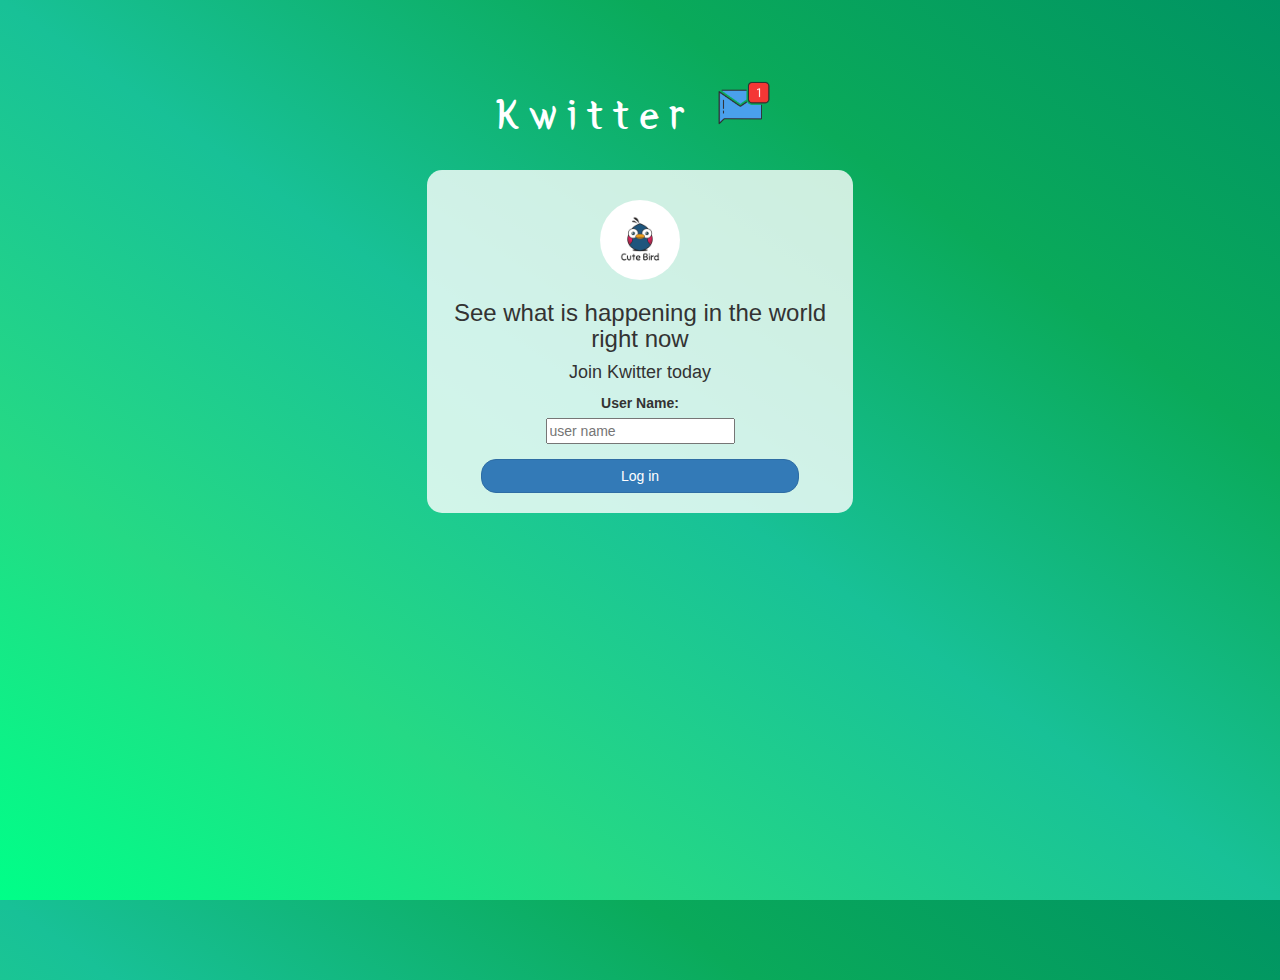
<file: index.html>
<!DOCTYPE html>
<html>
<head>
	<title>Kwitter</title>
<link href="https://fonts.googleapis.com/css?family=Yeon+Sung&display=swap" rel="stylesheet"><meta name="viewport" content="width=device-width, initial-scale=1">

<link rel="stylesheet" href="https://maxcdn.bootstrapcdn.com/bootstrap/3.4.0/css/bootstrap.min.css">
<script src="https://ajax.googleapis.com/ajax/libs/jquery/3.4.1/jquery.min.js"></script>
<script src="https://maxcdn.bootstrapcdn.com/bootstrap/3.4.0/js/bootstrap.min.js"></script>

<link rel="stylesheet" type="text/css" href="style.css">
<script src="kwitter.js"></script>
</head>
<body>
<center>
	<h1 class="header">	
		Kwitter	<sup>
	<img src="m2.png">
	</sup>
</h1>
	<div class="col-lg-4 col-md-6 col-sm-6 col-xs-11 login_div">
	<img src="logo.png" class="logo">
		<h3 >See what is happening in the world right now</h3>
		<h4 >Join Kwitter today</h4>
		<div class="form-group">
		  <label >User Name:</label>
		  <br>
		  <input id="user_name" placeholder="user name" type="text">

		</div>
		<button id="login_button" onclick="add_user()"  class="btn btn-primary">Log in</button>
		<br><br>
	</div>
</center>
</body>
</html>
</file>
<file: style.css>
html, body
{
  height: 100%;
  margin: 0;
}

body
{
background-image: linear-gradient(to right top, #00ff88, #25d985, #18c197, #0aaa5a, #009463);
}

.header
{
	color: white;font-family: 'Yeon Sung';font-size: 45px;letter-spacing: 10px;margin-top: 80px;
}
.header img
{
	width: 80px;margin-left: -15px;
}

.login_div
{
	background: rgba(255,255,255,0.8);float: none;border-radius: 15px;
}

.logo
{
	width: 80px;margin-top: 30px;border-radius: 40px;
}

#login_button
{
	width: 80%;border-radius: 15px;
}

.room_name
{
	cursor: pointer;
	font-size: 20px;
}


#logout
{
	font-size: 20px; float: right;
}


#output
{
	padding: 10px; width:80%;background: rgba(255,255,255,0.8);border-radius: 15px;
}

.input_div_room_page
{
	width: 80%;
}

.input_div label
{
	color: white;font-size: 20px;
}


.input_div_message_page
{
	position: fixed;bottom: 0px;width: 100%;background: rgba(255,255,255,0.8);
}
.input_div_message_page label
{
	color: black;
}
.input_div_message_page #msg
{
	width: 80%;
}
.input_div_message_page button
{
	margin-top: 15px;
	width: 50%; 
}
.color_white
{
	color: white
}

.user_tick
{
	width:20px;
}
.message_h4
{
	padding-left:5px;color:grey;
}
</file>
